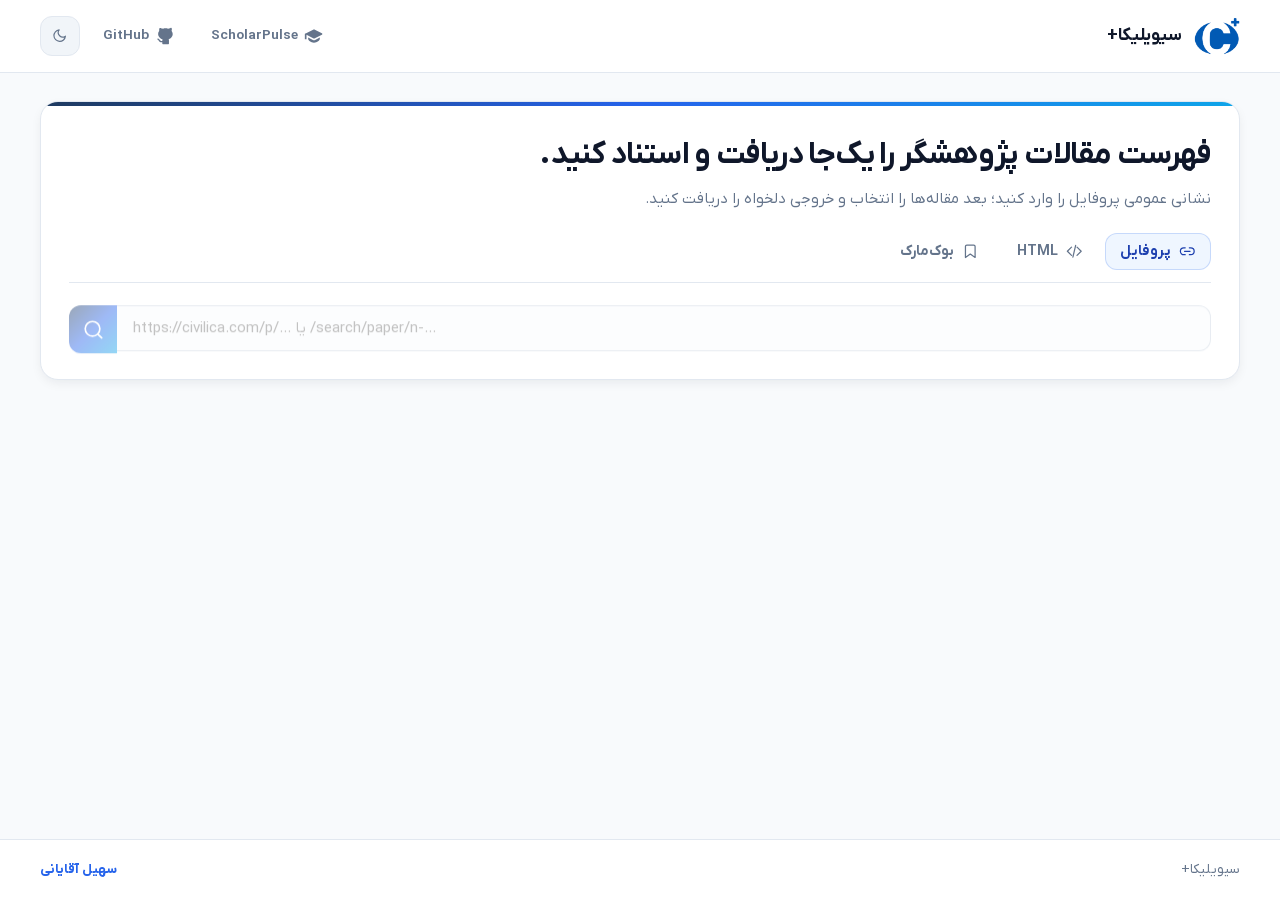
<file: index.html>
<!doctype html>
<html lang="fa" dir="rtl">
  <head>
    <meta charset="utf-8">
    <meta name="viewport" content="width=device-width, initial-scale=1">
    <meta http-equiv="refresh" content="0; url=web/">
    <link rel="canonical" href="web/">
    <title>CivilicaPulse</title>
  </head>
  <body>
    <p><a href="web/">ورود به CivilicaPulse</a></p>
  </body>
</html>
</file>
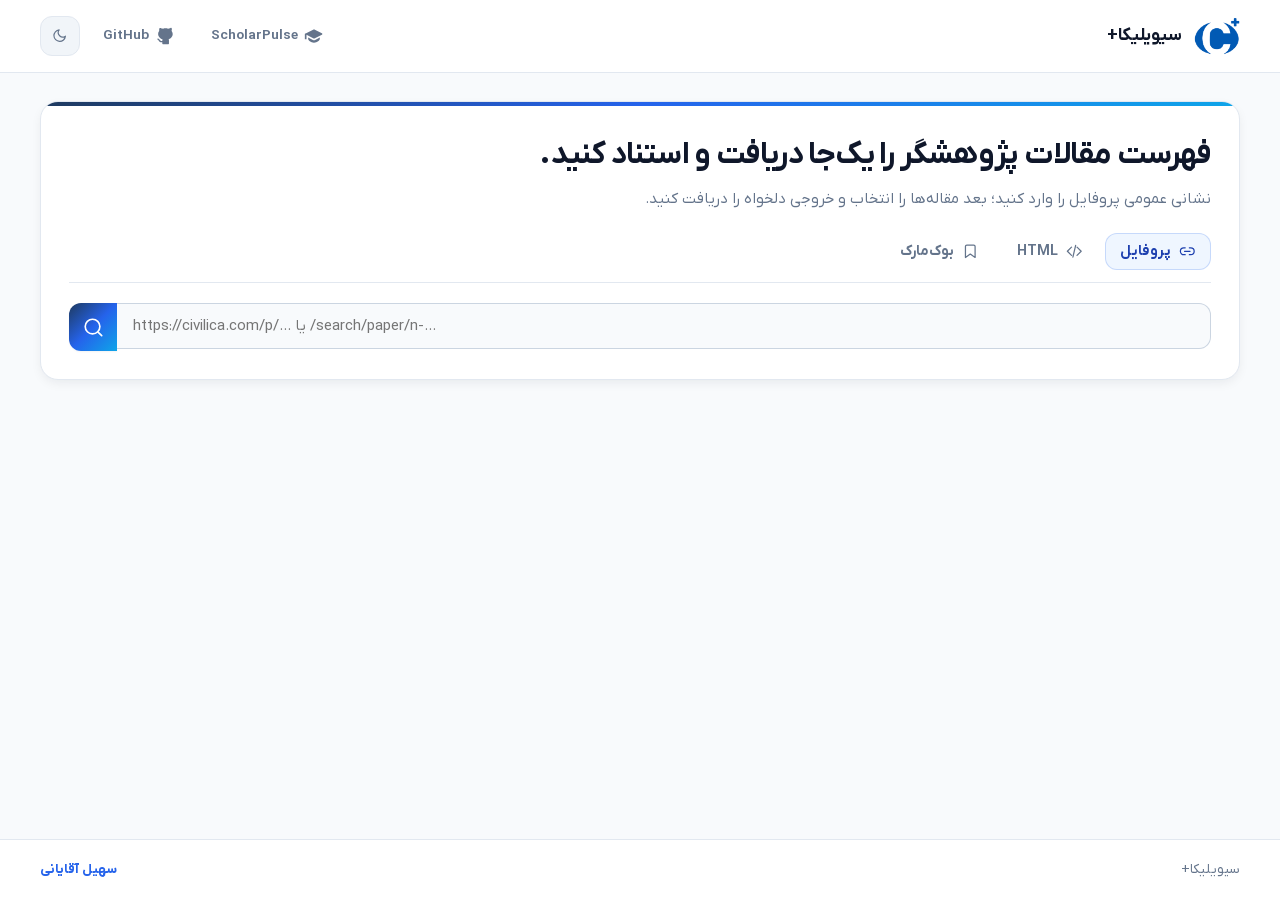
<file: web/index.html>
<!doctype html>
<html lang="fa" dir="rtl" data-theme="light">

<head>
  <meta charset="utf-8">
  <meta name="viewport" content="width=device-width, initial-scale=1">
  <meta name="description" content="سامانه پژوهشی استخراج، گزینش و ساخت فایل ورد مقالات پژوهشگران سیویلیکا">
  <title>سیویلیکا+</title>
  <link rel="icon" href="assets/civilicapulse-site-icon.webp?v=1" type="image/webp">
  <link rel="apple-touch-icon" href="assets/civilicapulse-site-icon.webp?v=1">
  <link rel="preload" href="assets/fonts/IRANYekanXFaNum-Regular.woff2" as="font" type="font/woff2" crossorigin>
  <link rel="stylesheet" href="styles.css">
</head>

<body>
  <a class="skip-link" href="#main-content">پرش به محتوای اصلی</a>

  <!-- Solar Linear SVG Sprites -->
  <svg class="icon-sprite" aria-hidden="true">
    <symbol id="icon-search" viewBox="0 0 24 24">
      <circle cx="11.5" cy="11.5" r="8"></circle>
      <path d="m17.5 17.5 4 4"></path>
    </symbol>
    <symbol id="icon-download" viewBox="0 0 24 24">
      <path d="M12 3v13m0 0-4.5-4.5m4.5 4.5 4.5-4.5M4 21h16"></path>
    </symbol>
    <symbol id="icon-link" viewBox="0 0 24 24">
      <path d="M9 17H7A5 5 0 0 1 7 7h2m6 0h2a5 5 0 0 1 0 10h-2m-7-5h8"></path>
    </symbol>
    <symbol id="icon-code" viewBox="0 0 24 24">
      <path d="m16 18 6-6-6-6M8 6l-6 6 6 6M14 3.5l-4 17"></path>
    </symbol>
    <symbol id="icon-bibtex" viewBox="0 0 512 512">
      <path fill="currentColor"
        d="M0 127.493v8.862q20.004 0 25.701 2.279c5.697 2.279 5.698 6.752 5.698 15.7v203.332q0 13.42-5.697 15.7c-5.697 2.28-12.366 2.279-25.701 2.279v8.863h129.646q17.725 0 32.031-5.824c14.306-5.824 17.767-9.031 24.689-15.446q10.381-9.622 15.952-22.156c5.571-12.534 5.571-17.007 5.571-25.954q0-12.408-5.571-23.802c-5.571-11.394-8.778-14.349-15.193-20.257q-9.622-8.863-22.662-14.306c-13.04-5.443-18.105-5.781-28.233-6.457q13.42-2.532 24.562-8.103c11.142-5.571 13.8-8.23 19.118-13.547s9.453-11.268 12.407-17.852q4.431-9.875 4.431-20.763q0-11.648-5.697-22.916c-5.697-11.268-9.115-14.222-15.952-20.131q-10.255-8.863-24.689-14.18c-14.434-5.317-20.257-5.317-31.905-5.317H.002zm53.681 118.505v-96.221q0-10.128 1.899-12.914c1.899-2.786 5.866-2.786 13.8-2.786h46.844q13.421 0 23.422 4.938c10.001 4.938 12.238 7.512 16.712 12.661q6.71 7.723 10.129 17.345c3.419 9.622 3.418 12.661 3.418 18.738q0 10.888-4.178 21.397c-4.178 10.509-6.837 13.209-12.155 18.612s-11.859 9.791-19.624 13.167Q122.299 246 107.36 246H53.679zm15.7 127.367q-11.901 0-13.8-2.786c-1.899-2.786-1.899-6.161-1.899-12.914V252.581h69.381q14.18 0 24.688 5.697c10.508 5.697 12.787 8.693 17.345 14.687q6.837 8.99 10.255 20.13c3.418 11.14 3.418 14.771 3.418 22.029q0 10.128-3.798 20.764c-3.798 10.636-6.373 13.589-11.522 19.498q-7.723 8.863-19.498 14.56c-11.775 5.697-17.092 5.697-27.727 5.697H69.38zm209.915-156.486q0-11.648 4.558-14.813c4.558-3.165 11.226-3.165 24.562-3.165v-8.863q-10.128 1.772-22.916 2.025c-12.788.253-15.067.253-19.624.253q-6.583 0-19.498-.253c-12.915-.253-16.206-.844-22.79-2.025v8.863q20.004 0 23.422 3.165c3.418 3.165 3.418 7.048 3.418 14.813v138.508q0 11.901-4.178 14.94c-4.178 3.039-10.339 3.038-22.662 3.038v8.863h84.827v-8.863q-20.005 0-24.562-3.038c-4.557-3.038-4.558-7.005-4.558-14.94V216.879zm51.403-26.842v8.863q18.484 0 22.663 3.165c4.179 3.165 4.178 7.048 4.178 14.813v138.508q0 11.901-4.178 14.94c-4.178 3.039-10.339 3.038-22.663 3.038v8.863h114.2q15.953 0 28.36-4.178c12.407-4.178 15.277-6.584 21.017-11.394q8.61-7.217 13.167-16.459c4.557-9.242 4.558-12.618 4.558-19.371q0-9.116-4.431-17.345c-4.431-8.229-6.921-10.382-11.901-14.687q-7.47-6.457-17.725-10.888c-10.255-4.431-14.138-5.022-21.903-6.204q20.004-3.292 33.425-15.572c13.421-12.28 13.421-17.936 13.421-29.246q0-9.116-4.811-17.599c-4.811-8.483-7.723-10.635-13.547-14.94q-8.736-6.456-21.144-10.382c-12.408-3.926-17.472-3.925-27.601-3.925zm49.376 89.386v-62.544q0-11.648 2.786-13.673c2.786-2.025 6.077-2.025 12.661-2.025h35.957q25.069 0 32.664 15.7c7.595 15.7 7.596 17.894 7.596 22.283q0 10.128-9.495 25.195c-9.495 15.067-19.624 15.067-39.882 15.067h-42.287zm0 6.836h55.707q23.55 0 33.045 16.459c9.495 16.459 9.495 20.341 9.495 28.107q0 13.42-10.888 27.98c-10.888 14.56-19.245 14.56-35.957 14.56H395.52q-9.876 0-12.661-2.786c-2.785-2.786-2.786-6.161-2.786-12.914v-71.406z" />
    </symbol>
    <symbol id="icon-external" viewBox="0 0 24 24">
      <path d="M14 4h6v6M20 4l-9 9M18 13v6a2 2 0 0 1-2 2H5a2 2 0 0 1-2-2V8a2 2 0 0 1 2-2h6"></path>
    </symbol>
    <symbol id="icon-upload" viewBox="0 0 24 24">
      <path d="M12 16V3M7.5 7.5 12 3l4.5 4.5M4 21h16"></path>
    </symbol>
    <symbol id="icon-filter" viewBox="0 0 24 24">
      <path d="M4 6h16M7 12h10M10 18h4"></path>
    </symbol>
    <symbol id="icon-check" viewBox="0 0 24 24">
      <path d="M4 12.6 8.9 17.5 20 6.5"></path>
    </symbol>
    <symbol id="icon-close" viewBox="0 0 24 24">
      <path d="M18 6 6 18M6 6l12 12"></path>
    </symbol>
    <symbol id="icon-loader" viewBox="0 0 24 24">
      <path d="M12 3a9 9 0 1 1-6.36 2.64"></path>
    </symbol>
    <symbol id="icon-education-filled" viewBox="0 0 24 24">
      <path fill="currentColor"
        d="m21.45 8.61l-9-4.5a1 1 0 0 0-.89 0l-6 3l-3 1.5l-1 .5a1 1 0 0 0-.55.89v6h2v-5.38l8.55 4.28c.14.07.29.11.45.11s.31-.04.45-.11l9-4.5c.34-.17.55-.52.55-.89s-.21-.72-.55-.89Z">
      </path>
      <path fill="currentColor"
        d="M12 17c-.46 0-.93-.11-1.34-.32L5 13.85v1.59C5 17.5 8.12 20 12 20s7-2.49 7-4.56v-1.59l-5.66 2.83c-.41.21-.88.32-1.34.32">
      </path>
    </symbol>
    <symbol id="icon-github-solid" viewBox="0 0 24 24">
      <path fill="currentColor"
        d="M19.955 6.033a3 3 0 0 1 .019-.356c.024-.23.062-.472.103-.736q.037-.23.074-.487c.056-.397.119-.907.048-1.298c-.033-.185-.132-.554-.49-.77c-.39-.234-.789-.118-1.015-.013c-.546.254-1.191.536-1.791.725c-.3.094-.571.16-.8.188c-.238.03-.382.016-.454-.005c-.98-.29-2.041-.447-3.149-.447c-.962 0-1.89.119-2.758.34c-.394.1-.811.05-1.31-.115a11 11 0 0 1-1.054-.436q-.271-.125-.582-.26c-.285-.121-.65-.168-1.001.022c-.314.17-.472.457-.553.662c-.161.402-.2.929-.214 1.355c-.008.255-.008.56-.009.83c0 .172 0 .33-.002.452q-.005.273-.023.409v.005c-.78 1-1.244 2.188-1.244 3.474c0 1.917 1.03 3.803 2.644 5.011c.789.59 1.71 1.015 2.709 1.294a2.8 2.8 0 0 0-.352 1.327v.858H7.413c-.347 0-.801-.275-1.296-.817c-.462-.506-.814-1.082-.976-1.348c-.347-.572-.894-.894-1.55-.974a.75.75 0 1 0-.182 1.49c.243.029.363.12.45.263l.002.004c.166.272.581.956 1.148 1.576c.535.587 1.375 1.306 2.404 1.306H8.75L8.751 21c0 .414.336.75.75.75h6.497a.75.75 0 0 0 .748-.75v-3.765c0-.492-.142-.983-.388-1.468c.886-.275 1.708-.663 2.404-1.184c1.65-1.235 2.488-3.139 2.488-5.011c0-1.315-.485-2.527-1.295-3.54">
      </path>
    </symbol>
    <symbol id="icon-refresh" viewBox="0 0 24 24">
      <path d="M19.7 10.9A9 9 0 1 1 19.4 10V5m0 5h-5"></path>
    </symbol>
    <symbol id="icon-chevron-right" viewBox="0 0 24 24">
      <path d="m9 5 7 7-7 7"></path>
    </symbol>
    <symbol id="icon-chevron-left" viewBox="0 0 24 24">
      <path d="m15 19-7-7 7-7"></path>
    </symbol>
    <symbol id="icon-user" viewBox="0 0 24 24">
      <circle cx="12" cy="6" r="4"></circle>
      <path d="M20 19a8 8 0 0 0-16 0"></path>
    </symbol>
    <symbol id="icon-edit" viewBox="0 0 24 24">
      <path
        d="m14.36 4.078 2.03-2.03a1.5 1.5 0 0 1 2.122 0l3.44 3.44a1.5 1.5 0 0 1 0 2.121l-2.03 2.03m-5.562-5.56 5.562 5.561m-5.562-5.56L3.982 14.457a3 3 0 0 0-.819 1.464L2 22l6.079-1.163a3 3 0 0 0 1.464-.819l10.38-10.38">
      </path>
    </symbol>
    <symbol id="icon-sun" viewBox="0 0 24 24">
      <circle cx="12" cy="12" r="4"></circle>
      <path
        d="M12 2v2m0 16v2M4.93 4.93l1.41 1.41m11.32 11.32 1.41 1.41M2 12h2m16 0h2M6.34 17.66l-1.41 1.41m14.14-14.14-1.41 1.41">
      </path>
    </symbol>
    <symbol id="icon-moon" viewBox="0 0 24 24">
      <path d="M21 12.79A9 9 0 1 1 11.21 3 7 7 0 0 0 21 12.79z"></path>
    </symbol>
    <symbol id="icon-copy" viewBox="0 0 24 24">
      <rect x="9" y="9" width="13" height="13" rx="2" ry="2"></rect>
      <path d="M5 15H4a2 2 0 0 1-2-2V4a2 2 0 0 1 2-2h9a2 2 0 0 1 2 2v1"></path>
    </symbol>
    <symbol id="icon-table" viewBox="0 0 24 24">
      <rect x="3" y="3" width="18" height="18" rx="2"></rect>
      <path d="M3 9h18M3 15h18M9 3v18"></path>
    </symbol>
    <symbol id="icon-cards" viewBox="0 0 24 24">
      <rect x="3" y="4" width="18" height="6" rx="1.5"></rect>
      <rect x="3" y="14" width="18" height="6" rx="1.5"></rect>
    </symbol>
    <symbol id="icon-chart" viewBox="0 0 24 24">
      <path d="M18 20V10M12 20V4M6 20v-6"></path>
    </symbol>
    <symbol id="icon-bookmark" viewBox="0 0 24 24">
      <path d="m19 21-7-5-7 5V5a2 2 0 0 1 2-2h10a2 2 0 0 1 2 2z"></path>
    </symbol>
    <symbol id="icon-print" viewBox="0 0 24 24">
      <path d="M6 9V2h12v7M6 18H4a2 2 0 0 1-2-2v-5a2 2 0 0 1 2-2h16a2 2 0 0 1 2 2v5a2 2 0 0 1-2 2h-2"></path>
      <path d="M6 14h12v8H6z"></path>
    </symbol>
  </svg>

  <!-- Sticky Header -->
  <header class="site-header">
    <div class="shell header-inner">
      <a class="brand" href="./" aria-label="صفحهٔ اصلی سیویلیکا+">
        <span class="brand-mark">
          <img src="assets/civilicapulse-site-icon.webp?v=1" alt="سیویلیکا+" width="40" height="40">
        </span>
        <div class="brand-title-wrap">
          <span class="brand-name">سیویلیکا+</span>
        </div>
      </a>

      <div class="nav-actions">
        <a class="nav-link" href="https://soheil-aghayani.github.io/ScholarPulse/" target="_blank"
          rel="noopener noreferrer" aria-label="ScholarPulse" title="سامانهٔ مکمل ScholarPulse">
          <svg class="icon icon-solid nav-brand-icon" aria-hidden="true">
            <use href="#icon-education-filled"></use>
          </svg>
          <span>ScholarPulse</span>
        </a>
        <a class="nav-link" href="https://soheil-aghayani.github.io/" target="_blank" rel="noopener noreferrer"
          aria-label="ریپوی اصلی گیت‌هاب سهیل آقایانی" title="ریپوی اصلی GitHub سهیل آقایانی">
          <svg class="icon icon-solid nav-brand-icon" aria-hidden="true">
            <use href="#icon-github-solid"></use>
          </svg>
          <span>GitHub</span>
        </a>
        <button class="btn-icon" id="btn-theme" type="button" aria-label="تغییر حالت شب و روز"
          title="تغییر حالت شب و روز">
          <svg class="icon theme-icon-light" aria-hidden="true">
            <use href="#icon-moon"></use>
          </svg>
        </button>
      </div>
    </div>
  </header>

  <main id="main-content" class="shell page-main">

    <!-- Hero Input Card -->
    <section class="hero-card" aria-labelledby="hero-title">
      <div class="hero-header">
        <h1 id="hero-title">فهرست مقالات پژوهشگر را یک‌جا دریافت و استناد کنید.</h1>
        <p>نشانی عمومی پروفایل را وارد کنید؛ بعد مقاله‌ها را انتخاب و خروجی دلخواه را دریافت کنید.</p>
      </div>

      <!-- Tabs Header -->
      <div class="tabs-header" role="tablist" aria-label="روش‌های ورود اطلاعات">
        <button class="tab-btn active" id="tab-btn-url" type="button" role="tab" aria-label="پروفایل" title="پروفایل"
          aria-selected="true" aria-controls="tab-content-url">
          <svg class="icon" aria-hidden="true">
            <use href="#icon-link"></use>
          </svg>
          <span>پروفایل</span>
        </button>
        <button class="tab-btn" id="tab-btn-html" type="button" role="tab" aria-label="HTML" title="HTML"
          aria-selected="false" aria-controls="tab-content-html">
          <svg class="icon" aria-hidden="true">
            <use href="#icon-code"></use>
          </svg>
          <span>HTML</span>
        </button>
        <button class="tab-btn" id="tab-btn-bookmarklet" type="button" role="tab" aria-label="بوک‌مارک" title="بوک‌مارک"
          aria-selected="false" aria-controls="tab-content-bookmarklet">
          <svg class="icon" aria-hidden="true">
            <use href="#icon-bookmark"></use>
          </svg>
          <span>بوک‌مارک</span>
        </button>
      </div>

      <!-- Tab 1: URL Input -->
      <div class="tab-content active" id="tab-content-url" role="tabpanel" aria-labelledby="tab-btn-url">
        <form id="profile-form" novalidate>
          <div class="input-row">
            <div class="search-input-wrap">
              <label class="sr-only" for="profile-url">نشانی پروفایل یا جست‌وجوی نام در سیویلیکا</label>
              <input id="profile-url" name="profile-url" class="form-input" type="url" dir="ltr" inputmode="url"
                autocomplete="url" placeholder="https://civilica.com/p/... یا /search/paper/n-..." required>
              <button class="input-clear" id="clear-profile-url" type="button" aria-label="پاک کردن نشانی"
                title="پاک کردن نشانی" hidden>
                <svg class="icon" aria-hidden="true">
                  <use href="#icon-close"></use>
                </svg>
              </button>
            </div>
            <button class="btn-primary icon-only-button" id="extract-button" type="submit" aria-label="استخراج مقالات"
              title="استخراج مقالات">
              <svg class="icon" aria-hidden="true">
                <use href="#icon-search"></use>
              </svg>
            </button>
          </div>
        </form>
      </div>

      <!-- Tab 2: HTML Paste / Drop -->
      <div class="tab-content" id="tab-content-html" role="tabpanel" aria-labelledby="tab-btn-html">
        <div class="dropzone" id="html-dropzone">
          <svg class="icon" aria-hidden="true">
            <use href="#icon-upload"></use>
          </svg>
          <p class="main-text">فایل HTML صفحهٔ سیویلیکا را به اینجا بکشید و رها کنید</p>
          <p class="sub-text">یا کد کامل HTML را در کادر زیر بچسبانید تا در کسری از ثانیه استخراج شود</p>
        </div>
        <textarea id="raw-html" class="textarea-paste"
          placeholder="کد منبع صفحه (View Page Source) را اینجا بچسبانید..."></textarea>
        <div class="html-actions">
          <button class="btn-primary" id="parse-html-btn" type="button">
            <svg class="icon" aria-hidden="true">
              <use href="#icon-check"></use>
            </svg>
            <span>پردازش</span>
          </button>
          <button class="btn-secondary" id="clear-html-btn" type="button" aria-label="پاک کردن HTML"
            title="پاک کردن HTML">
            <svg class="icon" aria-hidden="true">
              <use href="#icon-close"></use>
            </svg>
            <span>پاک کردن</span>
          </button>
        </div>
      </div>
      <!-- Tab 3: Bookmarklet -->
      <div class="tab-content" id="tab-content-bookmarklet" role="tabpanel" aria-labelledby="tab-btn-bookmarklet">
        <div class="bookmarklet-box">
          <div class="bookmarklet-copy">
            <strong>دکمهٔ زیر را به نوار بوک‌مارک‌های مرورگر خود (Bookmarks Bar) بکشید:</strong>
            <p>سپس در هر صفحه‌ای از پژوهشگران در سایت سیویلیکا (Civilica)، با یک کلیک روی این دکمه، تمام مقالات مستقیماً
              به سیویلیکا+ منتقل می‌شوند!</p>
          </div>
          <a class="bookmarklet-btn" id="bookmarklet-link"
            href="javascript:(function(){var h=document.documentElement.outerHTML;localStorage.setItem('civilica_import_html',h);window.open('https://soheil-aghayani.github.io/CivilicaPulse/','_blank');})();"
            title="این دکمه را بکشید و در بوک‌مارک‌های مرورگر رها کنید">
            <svg class="icon" aria-hidden="true">
              <use href="#icon-bookmark"></use>
            </svg>
            <span>افزودن به بوک‌مارک‌ها</span>
          </a>
        </div>
      </div>

    </section>

    <!-- Researcher Details & 5 KPI Cards -->
    <section class="author-card" id="author-card" hidden>
      <div class="author-header">
        <div class="author-identity">
          <div class="author-avatar" id="author-avatar" aria-hidden="true">
            <svg id="author-identicon" viewBox="0 0 100 100" data-jdenticon-value=""></svg>
          </div>
          <div class="author-details">
            <h2 id="author-name">پژوهشگر سیویلیکا</h2>
            <p class="affil" id="author-affil">—</p>
            <a class="author-link" id="author-link" href="#" target="_blank" rel="noreferrer">
              <span>سیویلیکا</span>
              <svg class="icon" aria-hidden="true">
                <use href="#icon-external"></use>
              </svg>
            </a>
          </div>
        </div>

        <!-- Author Target & Isolation Panel -->
        <div class="author-target-panel">
          <span class="author-target-label">
            <svg class="icon" aria-hidden="true">
              <use href="#icon-user"></use>
            </svg>
            <span>نویسندهٔ اصلی (اختیاری)</span>
          </span>
          <input id="target-author-input" class="author-target-input" type="text" value=""
            placeholder="برای برجسته‌سازی نام را وارد کنید">
          <label class="author-checkbox-label" for="bold-target-author"
            title="پررنگ کردن نام نویسنده در متن ارجاعات و فایل ورد">
            <input type="checkbox" id="bold-target-author" checked>
            <span>برجسته‌سازی</span>
          </label>
          <button class="btn-secondary author-isolate-btn" id="isolate-target-author" type="button"
            aria-pressed="false" title="در استنادها فقط نویسندهٔ اصلی نمایش داده شود">
            <svg class="icon" aria-hidden="true"><use href="#icon-filter"></use></svg>
            <span>فقط نویسندهٔ اصلی</span>
          </button>
        </div>
      </div>

      <!-- 5 KPI Cards -->
      <div class="metrics-row" aria-label="شاخص‌های عملکرد پژوهشگر">
        <div class="metric-card">
          <span class="metric-label">کل مقالات</span>
          <span class="metric-val" id="metric-total">۰</span>
          <span class="metric-sub">نمایه‌شده در سیویلیکا</span>
        </div>
        <div class="metric-card">
          <span class="metric-label">مقالات کنفرانسی</span>
          <span class="metric-val" id="metric-conf">۰</span>
          <span class="metric-sub">همایش‌های ملی و بین‌المللی</span>
        </div>
        <div class="metric-card">
          <span class="metric-label">مقالات ژورنالی</span>
          <span class="metric-val" id="metric-journal">۰</span>
          <span class="metric-sub">نشریات علمی معتبر</span>
        </div>
        <div class="metric-card">
          <span class="metric-label">طرح‌های پژوهشی</span>
          <span class="metric-val" id="metric-research">۰</span>
          <span class="metric-sub">پروژه‌های مصوب</span>
        </div>
        <div class="metric-card">
          <span class="metric-label">بازهٔ انتشار</span>
          <span class="metric-val" id="metric-span">—</span>
          <span class="metric-sub">سوابق علمی فعال</span>
        </div>
      </div>
    </section>

    <!-- Control Deck (View Switcher, Filters, Citation Styles, Exports) -->
    <section class="control-deck" id="control-deck" hidden>
      <!-- Top Row: Views + Search + Author Isolation Filter -->
      <div class="control-row">
        <div class="view-modes" role="group" aria-label="انتخاب حالت نمایش">
          <button class="view-btn active" id="view-btn-cards" type="button" aria-label="نمای ارجاعات"
            title="نمای ارجاعات">
            <svg class="icon" aria-hidden="true">
              <use href="#icon-cards"></use>
            </svg>
            <span>نمای ارجاعات</span>
          </button>
          <button class="view-btn" id="view-btn-table" type="button" aria-label="جدول داده‌ها" title="جدول داده‌ها">
            <svg class="icon" aria-hidden="true">
              <use href="#icon-table"></use>
            </svg>
            <span>جدول داده‌ها</span>
          </button>
          <button class="view-btn" id="view-btn-analytics" type="button" aria-label="آمار و تحلیل" title="آمار و تحلیل">
            <svg class="icon" aria-hidden="true">
              <use href="#icon-chart"></use>
            </svg>
            <span>آمار و تحلیل</span>
          </button>
        </div>

        <div class="control-search-group">
          <!-- Author Isolation Dropdown Filter -->
          <div class="author-select-wrap" title="جداسازی و فیلتر مقالات بر اساس نویسنده و همکار">
            <svg class="icon" aria-hidden="true">
              <use href="#icon-user"></use>
            </svg>
            <select id="author-filter-select" aria-label="فیلتر بر اساس نویسنده">
              <option value="all">همهٔ نویسندگان</option>
            </select>
          </div>

          <div class="search-filter-wrap">
            <svg class="icon" aria-hidden="true">
              <use href="#icon-search"></use>
            </svg>
            <input id="article-filter" type="search" placeholder="جست‌وجو در عنوان، سال، همایش...">
          </div>
        </div>
      </div>

      <!-- Middle Row: Filter Pills + Citation Styles -->
      <div class="control-row">
        <div class="pills-group" id="type-pills" role="group" aria-label="فیلتر نوع مقاله">
          <button class="pill-btn active" type="button" data-filter="all">همه (<span id="count-all">۰</span>)</button>
          <button class="pill-btn" type="button" data-filter="مقاله کنفرانسی">کنفرانسی (<span
              id="count-conf">۰</span>)</button>
          <button class="pill-btn" type="button" data-filter="مقاله ژورنالی">ژورنالی (<span
              id="count-journal">۰</span>)</button>
          <button class="pill-btn" type="button" data-filter="طرح پژوهشی">طرح پژوهشی (<span
              id="count-research">۰</span>)</button>
        </div>

        <div class="pills-group" id="style-pills" role="group" aria-label="سبک استناددهی">
          <span class="citation-style-label">سبک استناد:</span>
          <button class="pill-btn active" type="button" data-style="apa7">APA 7th</button>
          <button class="pill-btn" type="button" data-style="vancouver">Vancouver</button>
          <button class="pill-btn" type="button" data-style="ieee">IEEE</button>
          <button class="pill-btn" type="button" data-style="harvard">Harvard</button>
          <button class="pill-btn" type="button" data-style="chicago">Chicago</button>
          <button class="pill-btn" type="button" data-style="mla">MLA 9th</button>
          <button class="pill-btn" type="button" data-style="bibtex">BibTeX</button>
        </div>
      </div>

      <!-- Bottom Row: Export Actions Bar -->
      <div class="export-row">
        <div class="export-group">
          <button class="btn-primary" id="btn-export-word" type="button" aria-label="دریافت فایل Word"
            title="دریافت فایل Word">
            <svg class="icon" aria-hidden="true">
              <use href="#icon-download"></use>
            </svg>
            <span class="compact-label">دریافت Word</span>
          </button>
          <button class="btn-secondary" id="btn-copy-all" type="button" aria-label="کپی ارجاعات" title="کپی ارجاعات">
            <svg class="icon" aria-hidden="true">
              <use href="#icon-copy"></use>
            </svg>
            <span class="compact-label">کپی</span>
          </button>
          <button class="btn-secondary" id="btn-export-bib" type="button" aria-label="دریافت BibTeX"
            title="دریافت BibTeX">
            <svg class="icon icon-solid" aria-hidden="true">
              <use href="#icon-bibtex"></use>
            </svg>
            <span class="compact-label">BibTeX</span>
          </button>
          <button class="btn-secondary" id="btn-export-csv" type="button" aria-label="دریافت CSV" title="دریافت CSV">
            <svg class="icon" aria-hidden="true">
              <use href="#icon-table"></use>
            </svg>
            <span class="compact-label">CSV</span>
          </button>
          <button class="btn-secondary" id="btn-print" type="button" aria-label="چاپ" title="چاپ">
            <svg class="icon" aria-hidden="true">
              <use href="#icon-print"></use>
            </svg>
            <span class="compact-label">چاپ</span>
          </button>
        </div>
        <div class="export-options">
          <label class="option-toggle" for="include-links" title="افزودن لینک مقاله‌ها به فایل ورد">
            <input type="checkbox" id="include-links" checked>
            <svg class="icon" aria-hidden="true">
              <use href="#icon-link"></use>
            </svg>
            <span>لینک‌ها</span>
          </label>
          <div class="selection-count" aria-live="polite">
            <span id="selected-badge">۰</span> انتخاب
          </div>
        </div>
      </div>
    </section>

    <!-- View 1: References Cards -->
    <section class="references-list" id="references-view" aria-label="فهرست کارت‌های مقالات" hidden>
      <!-- Rendered dynamically by app.js -->
    </section>

    <!-- View 2: Data Table -->
    <section class="table-wrap" id="table-view" aria-label="جدول داده‌های مقالات" hidden>
      <table class="papers-table">
        <thead>
          <tr>
            <th class="col-select"><input type="checkbox" id="table-select-all" aria-label="انتخاب همه"></th>
            <th class="col-idx">ردیف</th>
            <th>عنوان مقاله</th>
            <th>نویسندگان</th>
            <th>نوع انتشار</th>
            <th>سال</th>
            <th>محل انتشار / همایش / ژورنال</th>
            <th>لینک سیویلیکا</th>
          </tr>
        </thead>
        <tbody id="table-body">
          <!-- Rendered dynamically by app.js -->
        </tbody>
      </table>
    </section>

    <!-- View 3: Analytics Dashboard -->
    <section class="analytics-wrap" id="analytics-view" aria-label="تحلیل و نمودارهای آماری" hidden>
      <div class="analytics-grid">
        <div class="chart-card">
          <h3>
            <svg class="icon" aria-hidden="true">
              <use href="#icon-chart"></use>
            </svg>
            <span>روند انتشار مقالات بر اساس سال</span>
          </h3>
          <div id="chart-years"></div>
        </div>
        <div class="chart-card">
          <h3>
            <svg class="icon" aria-hidden="true">
              <use href="#icon-filter"></use>
            </svg>
            <span>ترکیب نوع مقالات (کنفرانسی / ژورنالی)</span>
          </h3>
          <div id="chart-types"></div>
        </div>
        <div class="chart-card">
          <h3>
            <svg class="icon" aria-hidden="true">
              <use href="#icon-user"></use>
            </svg>
            <span>همکاران پژوهشی برتر (Co-Authors)</span>
          </h3>
          <div id="chart-authors"></div>
        </div>
        <div class="chart-card">
          <h3>
            <svg class="icon" aria-hidden="true">
              <use href="#icon-cards"></use>
            </svg>
            <span>پرتکرارترین نشریات و همایش‌های علمی</span>
          </h3>
          <div id="chart-venues"></div>
        </div>
      </div>
    </section>

    <!-- Pagination -->
    <nav class="pagination-bar" id="pagination" aria-label="صفحه‌بندی مقالات" hidden>
      <button class="btn-secondary" id="prev-page" type="button">
        <svg class="icon" aria-hidden="true">
          <use href="#icon-chevron-right"></use>
        </svg>
        <span>صفحهٔ قبل</span>
      </button>
      <span class="pagination-status" id="pagination-info">—</span>
      <button class="btn-secondary" id="next-page" type="button">
        <span>صفحهٔ بعد</span>
        <svg class="icon" aria-hidden="true">
          <use href="#icon-chevron-left"></use>
        </svg>
      </button>
    </nav>

  </main>

  <!-- Toast Notification -->
  <div class="toast" id="toast" role="status" aria-live="polite">
    <svg class="icon" aria-hidden="true">
      <use href="#icon-check"></use>
    </svg>
    <span id="toast-message"></span>
  </div>

  <!-- Footer -->
  <footer class="site-footer">
    <div class="shell footer-inner">
      <span>سیویلیکا+</span>
      <a href="https://soheil-aghayani.github.io/" target="_blank" rel="noopener noreferrer">سهیل آقایانی</a>
    </div>
  </footer>

  <script src="assets/vendor/jdenticon.min.js" defer></script>
  <script src="config.js" defer></script>
  <script src="app.js?v=authors-stream-word-status-20260919" defer></script>
</body>

</html>
</file>
<file: web/styles.css>
@font-face {
  font-family: "IRANYekanXFaNum";
  src: url("assets/fonts/IRANYekanXFaNum-Regular.woff2") format("woff2"),
    url("assets/fonts/IRANYekanXFaNum-Regular.woff") format("woff");
  font-weight: 400;
  font-style: normal;
  font-display: swap;
}

@font-face {
  font-family: "IRANYekanXFaNum";
  src: url("assets/fonts/IRANYekanXFaNum-Bold.woff2") format("woff2"),
    url("assets/fonts/IRANYekanXFaNum-Bold.woff") format("woff");
  font-weight: 700;
  font-style: normal;
  font-display: swap;
}

:root {
  --font-sans: "IRANYekanXFaNum", -apple-system, BlinkMacSystemFont, "Segoe UI", Roboto, Tahoma, sans-serif;
  --font-mono: "JetBrains Mono", "Courier New", monospace;

  /* Light Theme */
  --bg-base: #f8fafc;
  --bg-surface: #ffffff;
  --bg-surface-elevated: #ffffff;
  --bg-muted: #f1f5f9;
  --bg-hover: #e2e8f0;

  --text-main: #0f172a;
  --text-muted: #64748b;
  --text-subtle: #94a3b8;

  --border-subtle: #e2e8f0;
  --border-medium: #cbd5e1;

  --primary: #1e3a5f;
  --primary-light: #2563eb;
  --primary-subtle: #eff6ff;
  --primary-text: #1e40af;

  --accent: #0ea5e9;
  --accent-gradient: linear-gradient(135deg, #1e3a5f 0%, #2563eb 50%, #0ea5e9 100%);
  --emerald: #10b981;
  --emerald-subtle: #ecfdf5;
  --amber: #f59e0b;
  --amber-subtle: #fffbeb;
  --rose: #ef4444;
  --rose-subtle: #fef2f2;

  --shadow-sm: 0 1px 2px 0 rgba(0, 0, 0, 0.05);
  --shadow-md: 0 4px 12px -2px rgba(15, 23, 42, 0.08);
  --shadow-lg: 0 12px 28px -4px rgba(15, 23, 42, 0.1);
  --shadow-glow: 0 0 25px -5px rgba(37, 99, 235, 0.25);

  --radius-sm: 8px;
  --radius-md: 12px;
  --radius-lg: 18px;
  --radius-full: 9999px;
  --transition: all 0.22s cubic-bezier(0.16, 1, 0.3, 1);
}

[data-theme="dark"] {
  --bg-base: #090d16;
  --bg-surface: #0f172a;
  --bg-surface-elevated: #1e293b;
  --bg-muted: #162032;
  --bg-hover: #1e293b;

  --text-main: #f8fafc;
  --text-muted: #94a3b8;
  --text-subtle: #64748b;

  --border-subtle: #1e293b;
  --border-medium: #334155;

  --primary: #38bdf8;
  --primary-light: #60a5fa;
  --primary-subtle: rgba(56, 189, 248, 0.12);
  --primary-text: #93c5fd;

  --accent: #38bdf8;
  --accent-gradient: linear-gradient(135deg, #2563eb 0%, #38bdf8 100%);
  --emerald: #34d399;
  --emerald-subtle: rgba(52, 211, 153, 0.12);
  --amber: #fbbf24;
  --amber-subtle: rgba(251, 191, 36, 0.12);
  --rose: #f87171;
  --rose-subtle: rgba(239, 68, 68, 0.12);

  --shadow-sm: 0 1px 2px 0 rgba(0, 0, 0, 0.5);
  --shadow-md: 0 6px 16px -2px rgba(0, 0, 0, 0.6);
  --shadow-lg: 0 16px 32px -4px rgba(0, 0, 0, 0.75);
  --shadow-glow: 0 0 30px -5px rgba(56, 189, 248, 0.35);
}

* {
  box-sizing: border-box;
  margin: 0;
  padding: 0;
  -webkit-font-smoothing: antialiased;
}

html {
  min-width: 320px;
  background-color: var(--bg-base);
}

/* WebKit Fallback (Legacy Chrome, Edge, Safari) */
html::-webkit-scrollbar {
  width: 8px;
  height: 8px;
}

html::-webkit-scrollbar-track {
  background: var(--bg-muted);
}

html::-webkit-scrollbar-thumb {
  background-color: var(--border-medium);
  border-radius: var(--radius-full);
}

/* Modern Standard Scrollbars */
@supports (scrollbar-color: auto) {
  html {
    scrollbar-color: var(--border-medium) var(--bg-muted);
    scrollbar-width: thin;
  }
}

body {
  direction: rtl;
  font-family: var(--font-sans);
  background-color: var(--bg-base);
  color: var(--text-main);
  line-height: 1.65;
  min-height: 100vh;
  display: flex;
  flex-direction: column;
  transition: background-color 0.25s ease, color 0.25s ease;
  overflow-x: hidden;
}

[hidden] {
  display: none !important;
}

/* Accessibility & Focus */
.sr-only {
  position: absolute;
  width: 1px;
  height: 1px;
  padding: 0;
  margin: -1px;
  overflow: hidden;
  clip: rect(0, 0, 0, 0);
  white-space: nowrap;
  border: 0;
}

.skip-link {
  position: fixed;
  top: 10px;
  right: 10px;
  z-index: 100;
  padding: 8px 14px;
  border-radius: var(--radius-sm);
  color: #fff;
  background: var(--primary);
  transform: translateY(-160%);
  transition: transform 0.2s ease;
}

.skip-link:focus {
  transform: translateY(0);
}

button,
a,
input,
select,
textarea {
  -webkit-tap-highlight-color: transparent;
  font-family: inherit;
}

button:focus-visible,
a:focus-visible,
input:focus-visible,
select:focus-visible,
textarea:focus-visible {
  outline: 2px solid var(--accent);
  outline-offset: 2px;
}

/* SVG Icon Sprite & Global Icons */
.icon-sprite {
  position: absolute;
  width: 0;
  height: 0;
  overflow: hidden;
}

.icon {
  width: 1.15em;
  height: 1.15em;
  flex-shrink: 0;
  fill: none;
  stroke: currentColor;
  stroke-linecap: round;
  stroke-linejoin: round;
  stroke-width: 1.8;
  display: inline-block;
  vertical-align: middle;
}

.icon-solid {
  fill: currentColor;
  stroke: none;
}

.shell {
  width: min(1200px, calc(100% - 36px));
  margin-inline: auto;
}

/* Header */
.site-header {
  position: sticky;
  top: 0;
  z-index: 50;
  background: rgba(var(--bg-surface), 0.85);
  -webkit-backdrop-filter: blur(12px);
  backdrop-filter: blur(12px);
  border-bottom: 1px solid var(--border-subtle);
  background-color: var(--bg-surface);
  transition: var(--transition);
}

.header-inner {
  display: flex;
  align-items: center;
  justify-content: space-between;
  min-height: 72px;
  gap: 16px;
}

.brand {
  display: inline-flex;
  align-items: center;
  gap: 12px;
  text-decoration: none;
  color: var(--text-main);
}

.brand-mark {
  width: 46px;
  height: 46px;
  display: grid;
  place-items: center;
  flex-shrink: 0;
  background: transparent;
  border: 0;
}

.brand-mark img {
  width: 100%;
  height: 100%;
  object-fit: contain;
  display: block;
}

.brand-title-wrap {
  display: flex;
  align-items: center;
  gap: 8px;
}

.brand-name {
  font-size: 1.1rem;
  font-weight: 700;
  letter-spacing: -0.02em;
}

.badge-live {
  font-size: 0.68rem;
  padding: 0.15rem 0.5rem;
  border-radius: var(--radius-full);
  background: var(--emerald-subtle);
  color: var(--emerald);
  font-weight: 700;
  letter-spacing: 0.04em;
  border: 1px solid rgba(16, 185, 129, 0.25);
  display: inline-flex;
  align-items: center;
  gap: 4px;
}

.badge-live::before {
  content: "";
  width: 6px;
  height: 6px;
  border-radius: 50%;
  background: var(--emerald);
}

.nav-actions {
  display: flex;
  align-items: center;
  gap: 10px;
}

.nav-link {
  display: inline-flex;
  align-items: center;
  gap: 6px;
  padding: 6px 12px;
  border-radius: var(--radius-md);
  font-size: 0.85rem;
  font-weight: 600;
  color: var(--text-muted);
  text-decoration: none;
  transition: var(--transition);
  border: 1px solid transparent;
}

.nav-link:hover {
  color: #ffffff;
  background: var(--accent-gradient);
  border-color: transparent;
  box-shadow: var(--shadow-glow);
}

.nav-brand-icon {
  width: 1.25rem;
  height: 1.25rem;
}

.btn-icon {
  background: var(--bg-muted);
  border: 1px solid var(--border-subtle);
  color: var(--text-muted);
  width: 40px;
  height: 40px;
  border-radius: var(--radius-md);
  display: inline-flex;
  align-items: center;
  justify-content: center;
  cursor: pointer;
  transition: var(--transition);
}

.btn-icon:hover {
  background: var(--bg-hover);
  color: var(--text-main);
  border-color: var(--border-medium);
  transform: translateY(-1px);
}

/* Main Content */
.page-main {
  flex: 1;
  padding-block: 28px 60px;
}

/* Hero Section */
.hero-card {
  background: var(--bg-surface);
  border: 1px solid var(--border-subtle);
  border-radius: var(--radius-lg);
  padding: 1.75rem;
  box-shadow: var(--shadow-md);
  margin-bottom: 1.5rem;
  position: relative;
  overflow: hidden;
}

.hero-card::before {
  content: "";
  position: absolute;
  top: 0;
  right: 0;
  left: 0;
  height: 3.5px;
  background: var(--accent-gradient);
}

.hero-header {
  margin-bottom: 1.25rem;
}

.hero-header h1 {
  font-size: clamp(1.4rem, 2.5vw, 1.95rem);
  font-weight: 800;
  color: var(--text-main);
  letter-spacing: -0.025em;
  margin-bottom: 6px;
}

.hero-header p {
  color: var(--text-muted);
  font-size: 0.95rem;
}

/* Tabs */
.tabs-header {
  display: flex;
  gap: 8px;
  border-bottom: 1px solid var(--border-subtle);
  padding-bottom: 12px;
  margin-bottom: 1.25rem;
  overflow-x: auto;
}

.tab-btn {
  background: transparent;
  border: 1px solid transparent;
  padding: 8px 14px;
  font-size: 0.9rem;
  font-weight: 600;
  color: var(--text-muted);
  cursor: pointer;
  border-radius: var(--radius-md);
  display: inline-flex;
  align-items: center;
  gap: 8px;
  transition: var(--transition);
  white-space: nowrap;
}

.tab-btn:hover {
  color: var(--text-main);
  background: var(--bg-muted);
}

.tab-btn.active {
  color: var(--primary-text);
  background: var(--primary-subtle);
  border-color: rgba(37, 99, 235, 0.2);
}

.tab-content {
  display: none;
  animation: fadeIn 0.25s ease;
}

.tab-content.active {
  display: block;
}

@keyframes fadeIn {
  from {
    opacity: 0;
    transform: translateY(4px);
  }

  to {
    opacity: 1;
    transform: translateY(0);
  }
}

/* Form Inputs */
.input-row {
  display: flex;
  gap: 0;
  align-items: stretch;
  flex-wrap: nowrap;
}

.search-input-wrap {
  flex: 1;
  min-width: 0;
  position: relative;
}

.input-clear {
  position: absolute;
  right: 14px;
  top: 50%;
  transform: translateY(-50%);
  width: 32px;
  height: 32px;
  padding: 0;
  display: inline-flex;
  align-items: center;
  justify-content: center;
  border: 0;
  border-radius: var(--radius-sm);
  background: transparent;
  color: var(--text-subtle);
  cursor: pointer;
  transition: var(--transition);
}

.input-clear:hover {
  color: var(--text-main);
  background: var(--bg-muted);
}

.form-input {
  width: 100%;
  background: var(--bg-base);
  border: 1px solid var(--border-medium);
  color: var(--text-main);
  font-size: 0.95rem;
  padding: 0.75rem 3rem 0.75rem 1rem;
  /* Rounded on the right side (start of RTL input), flat where it meets the button */
  border-radius: 0 var(--radius-md) var(--radius-md) 0;
  border-left: none;
  /* Seamless connection with button */
  transition: var(--transition);
  outline: none;
}

.input-row .icon-only-button {
  /* Rounded on the left side, flat on the right seam */
  border-radius: var(--radius-md) 0 0 var(--radius-md);
}

.form-input:focus {
  border-color: var(--primary-light);
  box-shadow: 0 0 0 3px var(--primary-subtle);
  background: var(--bg-surface);
}

.form-input[dir="ltr"] {
  text-align: left;
}

/* Ensure the button centers the spinner properly */
.icon-only-button {
  width: 48px;
  min-width: 48px;
  height: 48px;
  padding: 0 !important;
  gap: 0 !important;
  display: inline-flex;
  align-items: center;
  justify-content: center;
  flex-shrink: 0;
}

.icon-only-button .icon {
  width: 22px;
  height: 22px;
  flex-shrink: 0;
  display: block;
}

/* Force high contrast white color on the button loader */
.btn-primary .loading-icon,
.icon-only-button .loading-icon {
  color: #ffffff;
  stroke: #ffffff;
  width: 22px;
  height: 22px;
  opacity: 1;
}

/* Prevent disabled opacity from dulling the white spinner */
.icon-only-button:disabled {
  opacity: 1;
  cursor: wait;
}

button:disabled {
  cursor: wait;
  opacity: 0.72;
}

.html-actions {
  margin-top: 10px;
  display: flex;
  gap: 8px;
}

.control-search-group {
  display: flex;
  gap: 8px;
  flex-wrap: wrap;
  align-items: center;
}

.style-label {
  font-size: 0.8rem;
  font-weight: 700;
  color: var(--text-muted);
}

.papers-table .col-select {
  width: 40px;
}

.papers-table .col-idx {
  width: 50px;
}

/* Buttons */
.btn-primary {
  background: var(--accent-gradient);
  color: #ffffff;
  border: none;
  font-size: 0.95rem;
  font-weight: 700;
  padding: 0.75rem 1.4rem;
  border-radius: var(--radius-md);
  cursor: pointer;
  display: inline-flex;
  align-items: center;
  gap: 8px;
  transition: var(--transition);
  box-shadow: var(--shadow-sm);
  white-space: nowrap;
}

.btn-primary:hover {
  opacity: 0.94;
  transform: translateY(-1px);
  box-shadow: var(--shadow-glow);
}

.input-row .icon-only-button {
  border-radius: var(--radius-md) 0 0 var(--radius-md);
}

.btn-secondary {
  background: var(--bg-muted);
  color: var(--text-main);
  border: 1px solid var(--border-medium);
  font-size: 0.88rem;
  font-weight: 600;
  padding: 0.65rem 1.1rem;
  border-radius: var(--radius-md);
  cursor: pointer;
  display: inline-flex;
  align-items: center;
  gap: 6px;
  transition: var(--transition);
  white-space: nowrap;
}

.btn-secondary:hover {
  background: var(--bg-hover);
  transform: translateY(-1px);
}

.btn-subtle {
  background: transparent;
  color: var(--text-muted);
  border: 1px solid transparent;
  font-size: 0.825rem;
  font-weight: 600;
  padding: 0.4rem 0.75rem;
  border-radius: var(--radius-sm);
  cursor: pointer;
  display: inline-flex;
  align-items: center;
  gap: 6px;
  transition: var(--transition);
}

.btn-subtle:hover {
  background: var(--bg-muted);
  color: var(--text-main);
}

/* Preset Chips */
.preset-chips {
  display: flex;
  align-items: center;
  gap: 8px;
  margin-top: 14px;
  flex-wrap: wrap;
  font-size: 0.825rem;
  color: var(--text-muted);
}

.chip {
  background: var(--bg-muted);
  border: 1px solid var(--border-subtle);
  color: var(--text-main);
  padding: 0.3rem 0.8rem;
  border-radius: var(--radius-full);
  cursor: pointer;
  font-size: 0.825rem;
  font-weight: 600;
  transition: var(--transition);
  display: inline-flex;
  align-items: center;
  gap: 6px;
}

.chip:hover {
  background: var(--primary-subtle);
  border-color: var(--primary-light);
  color: var(--primary-text);
  transform: translateY(-1px);
}

.chip.highlight {
  background: var(--primary-subtle);
  border-color: var(--primary-light);
  color: var(--primary-text);
}

/* Dropzone & Textarea */
.dropzone {
  border: 2px dashed var(--border-medium);
  background: var(--bg-base);
  border-radius: var(--radius-md);
  padding: 2rem 1.5rem;
  text-align: center;
  cursor: pointer;
  transition: var(--transition);
}

.dropzone:hover,
.dropzone.dragover {
  border-color: var(--primary-light);
  background: var(--primary-subtle);
}

.dropzone svg {
  width: 42px;
  height: 42px;
  color: var(--primary-light);
  margin-bottom: 0.75rem;
}

.dropzone p.main-text {
  font-weight: 700;
  font-size: 1rem;
  margin-bottom: 0.25rem;
}

.dropzone p.sub-text {
  font-size: 0.825rem;
  color: var(--text-muted);
}

.textarea-paste {
  width: 100%;
  height: 120px;
  background: var(--bg-base);
  border: 1px solid var(--border-medium);
  color: var(--text-main);
  font-family: var(--font-mono);
  font-size: 0.8rem;
  padding: 0.75rem;
  border-radius: var(--radius-md);
  resize: vertical;
  margin-top: 1rem;
  outline: none;
  direction: ltr;
}

.textarea-paste:focus {
  border-color: var(--primary-light);
  box-shadow: 0 0 0 3px var(--primary-subtle);
}

/* Bookmarklet Callout */
.bookmarklet-box {
  background: var(--bg-muted);
  border: 1px solid var(--border-medium);
  border-radius: var(--radius-md);
  padding: 1.25rem;
  display: flex;
  align-items: center;
  justify-content: space-between;
  gap: 1rem;
  flex-wrap: wrap;
}

.bookmarklet-copy strong {
  display: block;
  font-size: 0.95rem;
  color: var(--text-main);
}

.bookmarklet-copy p {
  font-size: 0.825rem;
  color: var(--text-muted);
  margin-top: 4px;
}

.bookmarklet-btn {
  background: var(--amber);
  color: #0f172a;
  padding: 8px 16px;
  border-radius: var(--radius-md);
  font-weight: 700;
  font-size: 0.85rem;
  text-decoration: none;
  display: inline-flex;
  align-items: center;
  gap: 6px;
  cursor: grab;
  box-shadow: var(--shadow-sm);
  transition: var(--transition);
}

.bookmarklet-btn:hover {
  transform: translateY(-1px);
  filter: brightness(1.05);
}

/* Demo Profile Grid */
.demo-grid {
  display: grid;
  grid-template-columns: repeat(auto-fit, minmax(280px, 1fr));
  gap: 12px;
}

.demo-card {
  background: var(--bg-base);
  border: 1px solid var(--border-subtle);
  border-radius: var(--radius-md);
  padding: 14px;
  cursor: pointer;
  transition: var(--transition);
  display: flex;
  align-items: center;
  gap: 12px;
}

.demo-card:hover {
  border-color: var(--primary-light);
  background: var(--primary-subtle);
  transform: translateY(-1px);
}

.demo-avatar {
  width: 44px;
  height: 44px;
  border-radius: 50%;
  background: var(--bg-muted);
  border: 1.5px solid var(--primary-light);
  display: grid;
  place-items: center;
  flex-shrink: 0;
  font-weight: 700;
  color: var(--primary-light);
}

.demo-info strong {
  display: block;
  font-size: 0.95rem;
  color: var(--text-main);
}

.demo-info span {
  display: block;
  font-size: 0.8rem;
  color: var(--text-muted);
  margin-top: 2px;
}

/* Status / Loading Bar */
.status-bar {
  display: flex;
  background: var(--bg-surface);
  border: 1px solid var(--border-medium);
  border-radius: var(--radius-md);
  min-height: 48px;
  padding: 0.7rem;
  margin-top: 1rem;
  align-items: center;
  justify-content: center;
}

.loading-icon {
  width: 24px;
  height: 24px;
  color: var(--primary-light);
  animation: spin 0.8s linear infinite;
  flex-shrink: 0;
}

@keyframes spin {
  to {
    transform: rotate(360deg);
  }
}

/* Author Profile Card */
.author-card {
  background: var(--bg-surface);
  border: 1px solid var(--border-subtle);
  border-radius: var(--radius-lg);
  padding: 1.5rem;
  margin-bottom: 1.5rem;
  box-shadow: var(--shadow-sm);
  display: flex;
  flex-direction: column;
  gap: 1.25rem;
}

.author-header {
  display: flex;
  align-items: center;
  justify-content: space-between;
  gap: 1rem;
  flex-wrap: wrap;
}

.author-identity {
  display: flex;
  align-items: center;
  gap: 14px;
}

.author-avatar {
  width: 60px;
  height: 60px;
  border-radius: 50%;
  background: var(--primary-subtle);
  border: 2px solid var(--primary-light);
  display: grid;
  place-items: center;
  font-size: 1.4rem;
  font-weight: 800;
  color: var(--primary-light);
  overflow: hidden;
  flex-shrink: 0;
}

.author-avatar svg {
  width: 100%;
  height: 100%;
}

.author-details h2 {
  font-size: 1.35rem;
  font-weight: 800;
  color: var(--text-main);
  display: flex;
  align-items: center;
  gap: 8px;
}

.author-details p.affil {
  color: var(--text-muted);
  font-size: 0.9rem;
  margin-top: 2px;
}

.author-link {
  color: var(--primary-light);
  font-size: 0.825rem;
  display: inline-flex;
  align-items: center;
  gap: 4px;
  text-decoration: none;
  font-weight: 600;
  margin-top: 4px;
}

.author-link:hover {
  text-decoration: underline;
}

/* Target Author & Isolation Controls */
.author-target-panel {
  display: flex;
  align-items: center;
  gap: 12px;
  background: var(--bg-muted);
  border: 1px solid var(--border-medium);
  border-radius: var(--radius-md);
  padding: 8px 14px;
  flex-wrap: wrap;
  margin-top: 6px;
}

.author-target-label {
  font-size: 0.825rem;
  font-weight: 700;
  color: var(--text-main);
  display: inline-flex;
  align-items: center;
  gap: 6px;
  white-space: nowrap;
}

.author-target-input {
  padding: 4px 10px;
  border: 1px solid var(--border-medium);
  border-radius: var(--radius-sm);
  background: var(--bg-surface);
  color: var(--text-main);
  font-size: 0.85rem;
  font-weight: 600;
  min-width: 170px;
  outline: none;
}

.author-target-input:focus {
  border-color: var(--primary-light);
}

.author-checkbox-label {
  display: inline-flex;
  align-items: center;
  gap: 6px;
  font-size: 0.825rem;
  font-weight: 600;
  color: var(--text-muted);
  cursor: pointer;
  -webkit-user-select: none;
  user-select: none;
}

.author-checkbox-label input {
  accent-color: var(--primary-light);
  width: 16px;
  height: 16px;
}

.author-isolate-btn.active {
  background: var(--primary-subtle);
  border-color: var(--primary-light);
  color: var(--primary-text);
}

/* Author filter dropdown in control deck */
.author-select-wrap {
  display: inline-flex;
  align-items: center;
  gap: 6px;
  background: var(--bg-base);
  border: 1px solid var(--border-medium);
  border-radius: var(--radius-md);
  padding: 4px 10px;
}

.author-select-wrap select {
  border: none;
  background: transparent;
  color: var(--text-main);
  font-size: 0.85rem;
  font-weight: 600;
  outline: none;
  cursor: pointer;
}

/* Article card authors line */
.article-authors-row {
  display: flex;
  align-items: center;
  gap: 8px;
  margin-bottom: 8px;
  font-size: 0.85rem;
  color: var(--text-muted);
  flex-wrap: wrap;
}

.article-authors-text {
  color: var(--text-main);
  font-weight: 600;
}

.author-highlight {
  color: var(--primary-text);
  background: var(--primary-subtle);
  padding: 1px 6px;
  border-radius: var(--radius-sm);
  font-weight: 700;
  border-bottom: 2px solid var(--primary-light);
}

.inline-author-edit {
  display: flex;
  align-items: center;
  gap: 6px;
  margin-top: 6px;
  margin-bottom: 8px;
  width: 100%;
}

.inline-author-edit input {
  flex: 1;
  padding: 5px 10px;
  font-size: 0.85rem;
  border: 1px solid var(--primary-light);
  border-radius: var(--radius-sm);
  background: var(--bg-surface);
  color: var(--text-main);
  outline: none;
}

/* KPI Metrics Row */
.metrics-row {
  display: grid;
  grid-template-columns: repeat(auto-fit, minmax(140px, 1fr));
  gap: 12px;
  border-top: 1px solid var(--border-subtle);
  padding-top: 1.25rem;
}

.metric-card {
  background: var(--bg-muted);
  border-radius: var(--radius-md);
  padding: 0.85rem 1rem;
  display: flex;
  flex-direction: column;
  border: 1px solid transparent;
  transition: var(--transition);
}

.metric-card:hover {
  border-color: var(--border-medium);
  transform: translateY(-1px);
}

.metric-label {
  font-size: 0.75rem;
  font-weight: 700;
  color: var(--text-muted);
  text-transform: uppercase;
  letter-spacing: 0.04em;
}

.metric-val {
  font-size: 1.6rem;
  font-weight: 800;
  color: var(--text-main);
  margin-top: 2px;
}

.metric-sub {
  font-size: 0.75rem;
  color: var(--emerald);
  font-weight: 600;
  margin-top: 2px;
}

/* Control Deck */
.control-deck {
  background: var(--bg-surface);
  border: 1px solid var(--border-subtle);
  border-radius: var(--radius-lg);
  padding: 1.25rem;
  margin-bottom: 1.5rem;
  box-shadow: var(--shadow-sm);
  display: flex;
  flex-direction: column;
  gap: 1rem;
}

.control-row {
  display: flex;
  align-items: center;
  justify-content: space-between;
  gap: 1rem;
  flex-wrap: wrap;
}

/* View Mode Buttons */
.view-modes {
  display: inline-flex;
  background: var(--bg-muted);
  padding: 4px;
  border-radius: var(--radius-md);
  gap: 4px;
}

.view-btn {
  background: transparent;
  border: none;
  padding: 6px 12px;
  font-size: 0.85rem;
  font-weight: 600;
  color: var(--text-muted);
  border-radius: var(--radius-sm);
  cursor: pointer;
  display: inline-flex;
  align-items: center;
  gap: 6px;
  transition: var(--transition);
}

.view-btn:hover {
  color: var(--text-main);
}

.view-btn.active {
  background: var(--bg-surface);
  color: var(--text-main);
  box-shadow: var(--shadow-sm);
}

/* Filter and Style Pills */
.pills-group {
  display: flex;
  align-items: center;
  gap: 6px;
  flex-wrap: wrap;
}

.pill-btn {
  background: var(--bg-base);
  border: 1px solid var(--border-subtle);
  color: var(--text-muted);
  padding: 4px 10px;
  border-radius: var(--radius-full);
  font-size: 0.825rem;
  font-weight: 600;
  cursor: pointer;
  transition: var(--transition);
}

.pill-btn:hover {
  background: var(--bg-muted);
  color: var(--text-main);
}

.pill-btn.active {
  background: var(--primary-subtle);
  border-color: var(--primary-light);
  color: var(--primary-text);
}

/* Search inside results */
.search-filter-wrap {
  position: relative;
  min-width: 220px;
}

.search-filter-wrap input {
  width: 100%;
  padding: 6px 32px 6px 10px;
  border: 1px solid var(--border-medium);
  border-radius: var(--radius-md);
  font-size: 0.85rem;
  background: var(--bg-base);
  color: var(--text-main);
  outline: none;
}

.search-filter-wrap svg {
  position: absolute;
  right: 10px;
  top: 50%;
  transform: translateY(-50%);
  color: var(--text-subtle);
}

/* Export Actions Row */
.export-row {
  display: flex;
  align-items: center;
  justify-content: space-between;
  gap: 12px;
  flex-wrap: wrap;
  border-top: 1px solid var(--border-subtle);
  padding-top: 12px;
}

.export-group {
  display: flex;
  align-items: center;
  gap: 8px;
  flex-wrap: wrap;
}

.export-options {
  display: inline-flex;
  align-items: center;
  gap: 14px;
  color: var(--text-muted);
  font-size: 0.85rem;
  font-weight: 600;
}

.option-toggle {
  display: inline-flex;
  align-items: center;
  gap: 6px;
  cursor: pointer;
  white-space: nowrap;
}

.option-toggle input {
  accent-color: var(--primary-light);
  width: 16px;
  height: 16px;
}

.selection-count {
  white-space: nowrap;
}

/* References View Cards */
.references-list {
  display: flex;
  flex-direction: column;
  gap: 12px;
}

.article-card {
  background: var(--bg-surface);
  border: 1px solid var(--border-subtle);
  border-radius: var(--radius-md);
  padding: 1.1rem;
  box-shadow: var(--shadow-sm);
  display: flex;
  gap: 14px;
  align-items: flex-start;
  transition: var(--transition);
  position: relative;
}

.article-card:hover {
  border-color: var(--border-medium);
  box-shadow: var(--shadow-md);
}

.article-card.is-selected {
  border-color: var(--primary-light);
  background: var(--primary-subtle);
}

.article-check {
  margin-top: 4px;
  width: 18px;
  height: 18px;
  accent-color: var(--primary-light);
  cursor: pointer;
  flex-shrink: 0;
}

.article-content {
  flex: 1;
  min-width: 0;
}

.article-title {
  font-size: 1.05rem;
  font-weight: 700;
  color: var(--text-main);
  line-height: 1.5;
  margin-bottom: 6px;
}

.article-meta {
  display: flex;
  align-items: center;
  gap: 8px;
  flex-wrap: wrap;
  font-size: 0.825rem;
  color: var(--text-muted);
  margin-bottom: 10px;
}

.meta-tag {
  background: var(--bg-muted);
  border: 1px solid var(--border-subtle);
  color: var(--text-main);
  padding: 2px 8px;
  border-radius: var(--radius-sm);
  font-weight: 600;
  font-size: 0.775rem;
}

.article-citation {
  background: var(--bg-base);
  border: 1px solid var(--border-subtle);
  border-radius: var(--radius-sm);
  padding: 8px 12px;
  font-size: 0.85rem;
  color: var(--text-main);
  line-height: 1.6;
  margin-bottom: 8px;
  word-break: break-word;
}

.article-actions {
  display: flex;
  align-items: center;
  gap: 10px;
}

.article-index {
  position: absolute;
  top: 10px;
  left: 12px;
  font-size: 0.8rem;
  font-weight: 700;
  color: var(--text-subtle);
}

/* Table View */
.table-wrap {
  display: none;
  background: var(--bg-surface);
  border: 1px solid var(--border-subtle);
  border-radius: var(--radius-md);
  overflow-x: auto;
  box-shadow: var(--shadow-sm);
}

.papers-table {
  width: 100%;
  border-collapse: collapse;
  font-size: 0.875rem;
  text-align: right;
}

.papers-table th {
  background: var(--bg-muted);
  color: var(--text-muted);
  font-weight: 700;
  padding: 10px 14px;
  border-bottom: 1px solid var(--border-medium);
  white-space: nowrap;
  -webkit-user-select: none;
  user-select: none;
}

.papers-table td {
  padding: 12px 14px;
  border-bottom: 1px solid var(--border-subtle);
  color: var(--text-main);
  vertical-align: top;
}

.papers-table tr:hover td {
  background: var(--bg-muted);
}

/* Analytics View */
.analytics-wrap {
  display: none;
  flex-direction: column;
  gap: 1.5rem;
}

.analytics-grid {
  display: grid;
  grid-template-columns: repeat(auto-fit, minmax(320px, 1fr));
  gap: 16px;
}

.chart-card {
  background: var(--bg-surface);
  border: 1px solid var(--border-subtle);
  border-radius: var(--radius-lg);
  padding: 1.25rem;
  box-shadow: var(--shadow-sm);
}

.chart-card h3 {
  font-size: 1rem;
  font-weight: 700;
  margin-bottom: 1rem;
  display: flex;
  align-items: center;
  gap: 6px;
  color: var(--text-main);
}

.bar-chart-row {
  display: flex;
  align-items: center;
  gap: 10px;
  margin-bottom: 8px;
  font-size: 0.825rem;
}

.bar-label {
  width: 50px;
  flex-shrink: 0;
  color: var(--text-muted);
  font-weight: 600;
  text-align: left;
}

.bar-track {
  flex: 1;
  background: var(--bg-muted);
  height: 20px;
  border-radius: var(--radius-sm);
  overflow: hidden;
  position: relative;
}

.bar-fill {
  height: 100%;
  background: var(--accent-gradient);
  border-radius: var(--radius-sm);
  transition: width 0.6s cubic-bezier(0.16, 1, 0.3, 1);
}

.bar-value {
  width: 32px;
  flex-shrink: 0;
  font-weight: 700;
  color: var(--text-main);
  text-align: right;
}

/* Pagination */
.pagination-bar {
  display: flex;
  align-items: center;
  justify-content: center;
  gap: 12px;
  margin-top: 1.5rem;
}

.pagination-status {
  font-size: 0.875rem;
  font-weight: 600;
  color: var(--text-muted);
}

/* Toast */
.toast {
  position: fixed;
  bottom: 24px;
  left: 50%;
  transform: translateX(-50%) translateY(40px);
  background: var(--text-main);
  color: var(--bg-base);
  padding: 10px 18px;
  border-radius: var(--radius-md);
  font-size: 0.9rem;
  font-weight: 600;
  box-shadow: var(--shadow-lg);
  display: flex;
  align-items: center;
  gap: 8px;
  z-index: 1000;
  opacity: 0;
  pointer-events: none;
  transition: all 0.28s cubic-bezier(0.16, 1, 0.3, 1);
}

.toast.show {
  opacity: 1;
  transform: translateX(-50%) translateY(0);
}

/* Footer */
.site-footer {
  border-top: 1px solid var(--border-subtle);
  background: var(--bg-surface);
  margin-top: auto;
}

.footer-inner {
  display: flex;
  align-items: center;
  justify-content: space-between;
  min-height: 60px;
  font-size: 0.85rem;
  color: var(--text-muted);
  flex-wrap: wrap;
  gap: 12px;
}

.footer-inner a {
  color: var(--primary-light);
  text-decoration: none;
  font-weight: 600;
}

.footer-inner a:hover {
  text-decoration: underline;
}

/* Responsive adjustments */
@media (max-width: 768px) {
  .hero-card {
    padding: 1.25rem;
  }

  .input-row {
    flex-direction: row;
    flex-wrap: nowrap;
  }

  .control-row {
    flex-direction: column;
    align-items: stretch;
  }

  .metrics-row {
    grid-template-columns: repeat(2, 1fr);
  }
}

@media (max-width: 640px) {
  .nav-link {
    width: 44px;
    min-width: 44px;
    min-height: 44px;
    justify-content: center;
    padding: 8px;
  }

  .nav-link span {
    display: none;
  }

  .tabs-header {
    gap: 6px;
  }

  .tab-btn,
  .view-btn {
    min-width: 44px;
    min-height: 44px;
    justify-content: center;
    padding: 8px;
  }

  .tab-btn span,
  .view-btn span,
  .compact-label {
    display: none;
  }

  #extract-button {
    width: 48px;
    min-width: 48px;
    height: 48px;
    justify-content: center;
    padding: 0;
  }

  .export-row {
    align-items: stretch;
  }

  .export-group,
  .export-options {
    width: 100%;
  }

  .export-group {
    justify-content: flex-start;
  }

  .export-options {
    justify-content: space-between;
    border-top: 1px solid var(--border-subtle);
    padding-top: 10px;
  }
}
</file>
